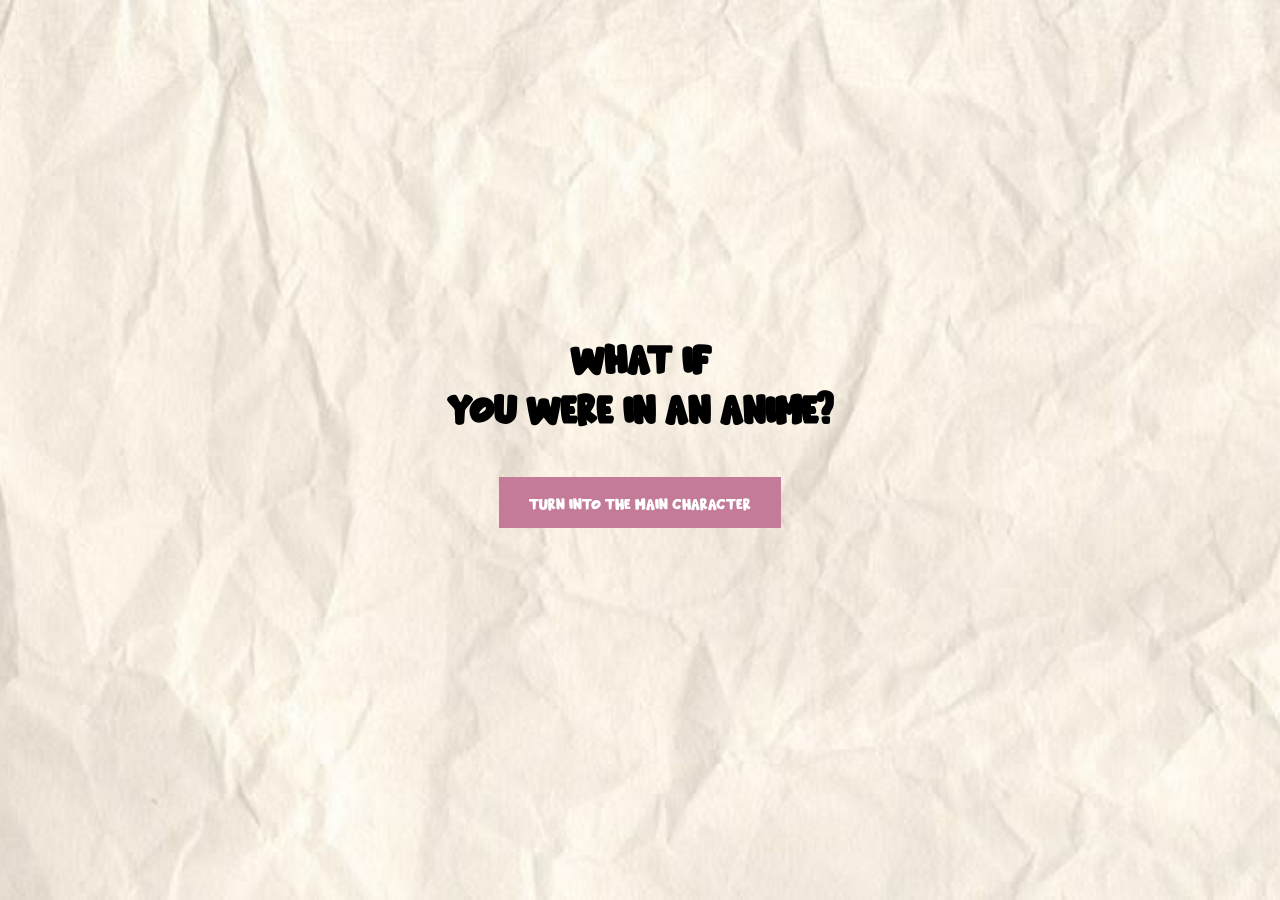
<file: index.html>
<!DOCTYPE html>
<html>
    <head>
        <title>ANIME ME!</title>
        <link rel="stylesheet" href="style.css">
    </head>
    <body>
        <div class="container">
            <h1>What if<br>you were in an anime?</h1>
            <p class="description">
            <a href="upload.html" class="start">
                TURN INTO THE MAIN CHARACTER
            </a>
        </div>
    </body>
</html>
</file>
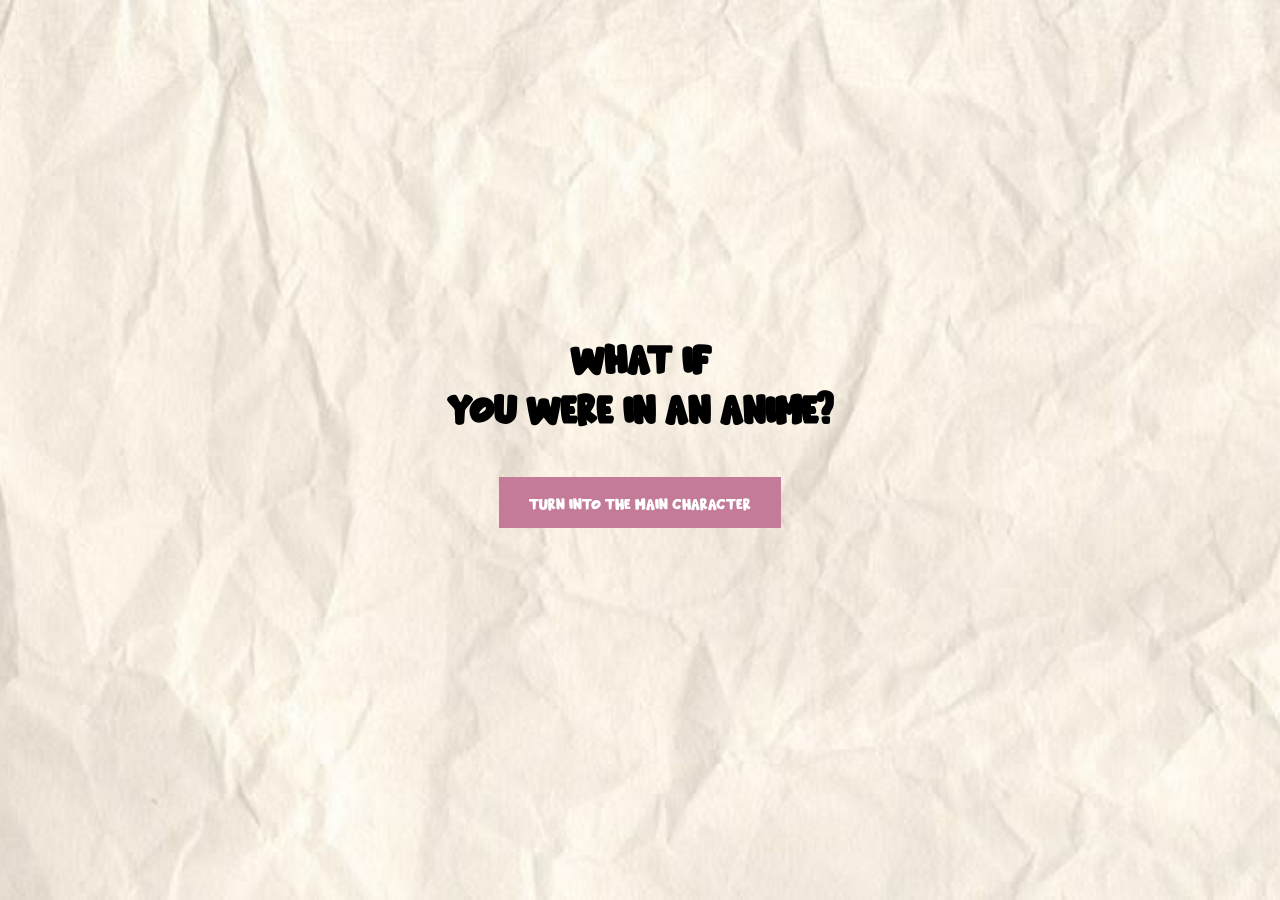
<file: html&css/index.html>
<!DOCTYPE html>
<html>
    <head>
        <title>ANIME ME!</title>
        <link rel="stylesheet" href="style.css">
    </head>
    <body>
        <div class="container">
            <h1>What if<br>you were in an anime?</h1>
            <p class="description">
            <a href="upload.html" class="start">
                TURN INTO THE MAIN CHARACTER
            </a>
            </p>
        </div>
    </body>
</html>
</file>
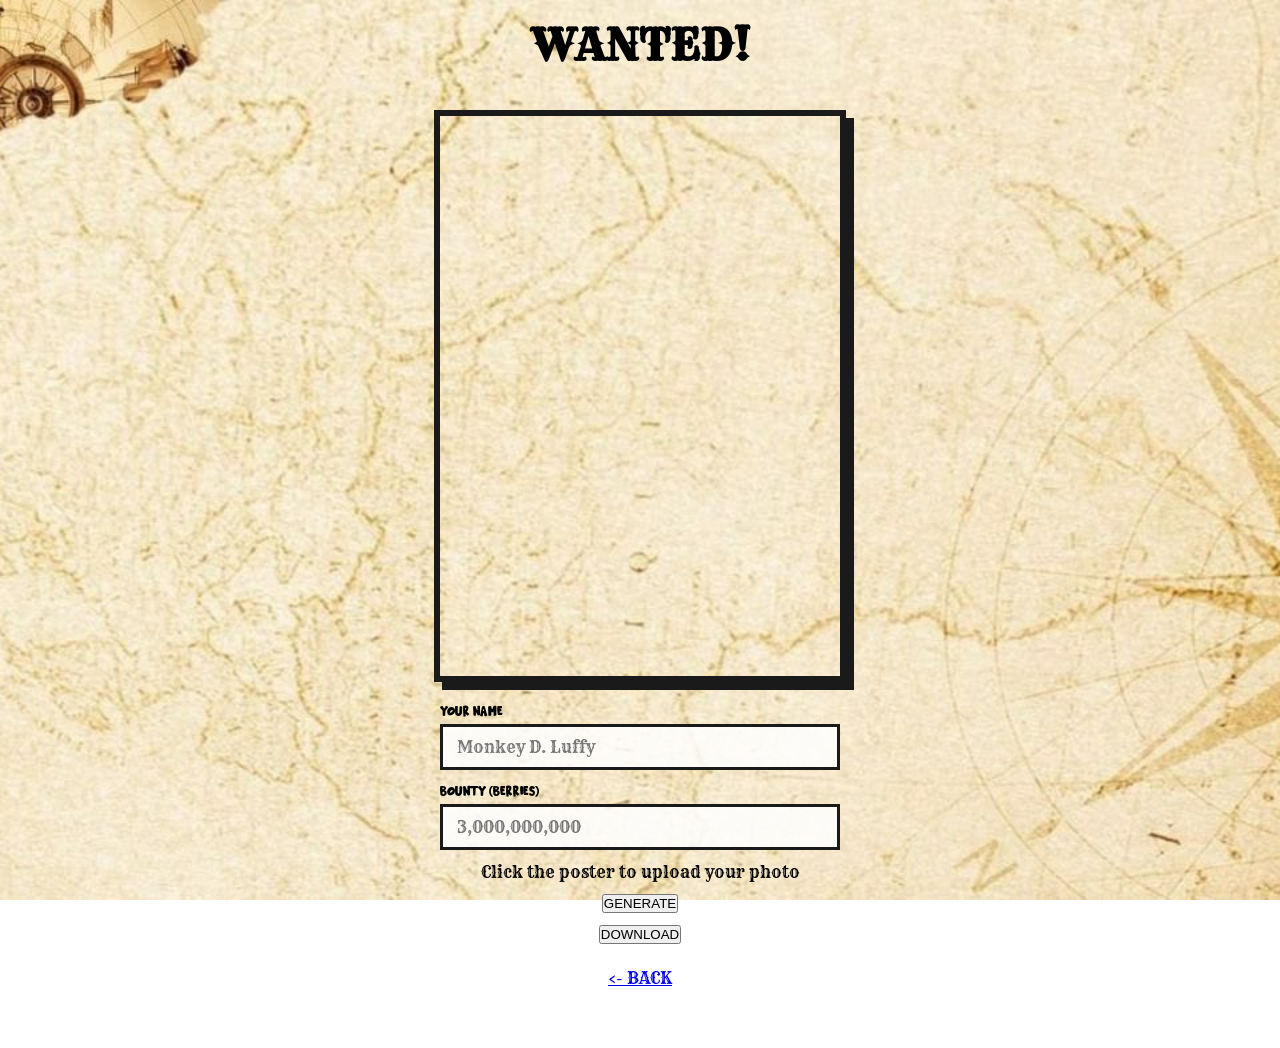
<file: html&css/onepiece.html>
<!DOCTYPE html>
<html>
    <head>
        <link href="https://fonts.googleapis.com/css2?family=Rye&display=swap" rel="stylesheet">
        <title>One Piece Poster</title>
        <link rel="stylesheet" href="style.css">
        <style>
            body {
                background-image: url(../images/onepieceid.jpg);
                background-size: cover;
                background-position: center;
                background-repeat: no-repeat;
                background-attachment: fixed;
            }
            .op-wrapper {
                display: flex;
                flex-direction: column;
                align-items: center;
                gap: 20px;
                font-family: 'Rye';
            }
            canvas {
                border: 6px solid #1a1a1a;
                box-shadow: 8px 8px 0px #1a1a1a;
                cursor: pointer;
            }
            .controls {
                display: flex;
                flex-direction: column;
                align-items: center;
                gap: 12px;
                width: 100%;
                max-width: 400px;
            }
            .controls input[type="text"] {
                width: 100%;
                padding: 10px 14px;
                font-family: 'Rye';
                font-size: 16px;
                border: 3px solid #1a1a1a;
                background: rgba(255,255,255,0.85);
                outline: none;
            }
            .controls label {
                font-size: 14px;
                font-family: font;
                align-self: flex-start;
                margin-bottom: -6px;
            }
        </style>
    </head>
    <body>
        <div class="op-wrapper">
            <h1>WANTED!</h1>
            <canvas id="poster" width="400" height="560"></canvas>
            <div class="controls">
                <label>YOUR NAME</label>
                <input type="text" id="nameInput" placeholder="Monkey D. Luffy" maxlength="24">

                <label>BOUNTY (BERRIES)</label>
                <input type="text" id="bountyInput" placeholder="3,000,000,000" maxlength="20">

                <p class="upload-hint">Click the poster to upload your photo</p>
                <input type="file" id="photInput" accept="image/*" style="display:none";

                <div class="btn-row">
                    <button class="op-btn primary" onclick="drawPoster()">GENERATE</button>
                    <button class="op-btn secondary" onclick="downloadPoster()">DOWNLOAD</button>
                </div>

                <a href="templates.html" class="op-btn primary" style="margin-top: 4px; text-align: center;"><- BACK</a>
            </div>
        </div>
    </body>
</html>
</file>
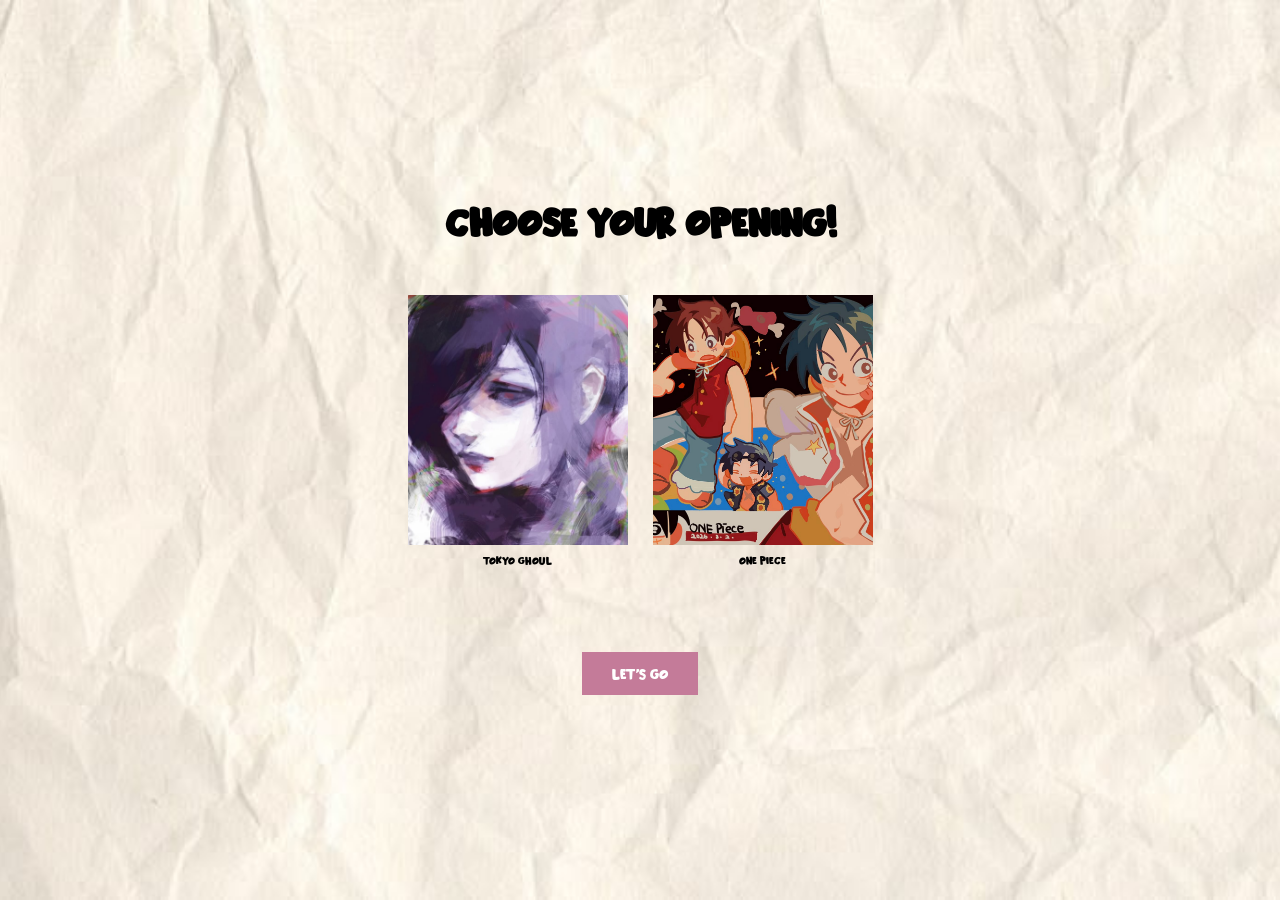
<file: html&css/templates.html>
<!DOCTYPE html>
<html>
    <head>
        <title>ANIME ME!</title>
        <link rel="stylesheet" href="style.css">
    </head>
    <body>
        <div class="container">
            <div class="main">
                <h1>Choose your opening!</h1>
                <div class="templates">
                    <div class="template" onclick="selectTemplate('tokyo ghoul')">
                        <img src="../images/tokyoghoul.jpg">
                        <p>TOKYO GHOUL</p>
                    </div>
                    <div class="template" onclick="selectTemplate('aot')">
                        <img src="../images/onepiece.jpg">
                        <p>One Piece</p>
                    </div>
                </div>
            </div>
            <a href="#" class="start" id="next">LET'S GO</a>
        </div>
        <script src="../js/template.js"></script>
    </body>
</html>
</file>
<file: style.css>
@font-face {
    font-family: "font";
    src: url("font.ttf");
}

* {
    margin: 0;
    padding: 0;
    box-sizing: border-box;
}

body {
    background-image: url("images/bg.jpg");
    background-size: cover;
    background-position: center;
    background-repeat: no-repeat;
    background-attachment: fixed;
    color: black;
    font-family: "font";
    min-height: 100vh;
    display: flex;
    justify-content: center;
    align-items: center;
    padding-bottom: 60px;
}

.container {
    width: 80%;
    max-width: 650px;
    margin: auto;
    text-align: center;
}

.top {
    display: flex;
    flex-direction: column;
    align-items: center;
    justify-content: center;
    text-align: center;
    gap: 8px;
}

.main {
    display: flex;
    flex-direction: column;
    align-items: center;
    justify-content: center;
    text-align: center;
    padding: 30px;
}

h1 {
    font-size: 42px;
    line-height: 1.2;
    margin: 20px 0;
    text-align: center;
}

.description {
    font-size: 17px;
    line-height: 1.6;
    text-align: center;
}

.start {
    display: inline-box;
    padding: 13px 30px;
    background: #4d3b42;
    color: white;
    text-decoration: none;
    text-align: center;
    margin-top: 20px;
}

.upload-area {
    width: 260px;
    height: 300px;
    border: 2px dashed black;
    background: rgba(255, 255, 255, 0.7);
    display: flex;
    justify-content: center;
    align-items: center;
    cursor: pointer;
    overflow: hidden;
}

.upload-area img {
    width: 100%;
    height: 100%;
    object-fit: cover;
    display: none;
}

#photo {
    display: none;
}

.start {
    display: inline-block;
    margin-top: 25px;
    padding: 12px 30px;
    background: #c47b99;
    color: white;
    text-decoration: none;
}

.templates {
    display: flex;
    justify-content: center;
    gap: 25px;
    margin: 30px 0;
    flex-wrap: wrap;
}

.template {
    width: 220px;
    cursor: pointer;
    transition: 0.2s;
}

.template img {
    width: 100%;
    height: 250px;
    object-fit: cover;
}

.template h2 {
    margin-top: 12px;
    font-size: 20px;
}
</file>
<file: html&css/style.css>
@font-face {
    font-family: "font";
    src: url("../fonts/font.ttf");
}

* {
    margin: 0;
    padding: 0;
    box-sizing: border-box;
}

body {
    background-image: url("../images/bg.jpg");
    background-size: cover;
    background-position: center;
    background-repeat: no-repeat;
    background-attachment: fixed;
    color: black;
    font-family: "font";
    min-height: 100vh;
    display: flex;
    justify-content: center;
    align-items: center;
    padding-bottom: 60px;
}

.container {
    width: 80%;
    max-width: 650px;
    margin: auto;
    text-align: center;
}

.top {
    display: flex;
    flex-direction: column;
    align-items: center;
    justify-content: center;
    text-align: center;
    gap: 8px;
}

.main {
    display: flex;
    flex-direction: column;
    align-items: center;
    justify-content: center;
    text-align: center;
    padding: 30px;
}

h1 {
    font-size: 42px;
    line-height: 1.2;
    margin: 20px 0;
    text-align: center;
}

.description {
    font-size: 17px;
    line-height: 1.6;
    text-align: center;
}

.start {
    display: inline-box;
    padding: 13px 30px;
    background: #4d3b42;
    color: white;
    text-decoration: none;
    text-align: center;
    margin-top: 20px;
}

.upload-area {
    width: 260px;
    height: 300px;
    border: 2px dashed black;
    background: rgba(255, 255, 255, 0.7);
    display: flex;
    justify-content: center;
    align-items: center;
    cursor: pointer;
    overflow: hidden;
}

.upload-area img {
    width: 100%;
    height: 100%;
    object-fit: cover;
    display: none;
}

#photo {
    display: none;
}

.start {
    display: inline-block;
    margin-top: 25px;
    padding: 12px 30px;
    background: #c47b99;
    color: white;
    text-decoration: none;
}

.templates {
    display: flex;
    justify-content: center;
    gap: 25px;
    margin: 30px 0;
    flex-wrap: wrap;
}

.template {
    width: 220px;
    cursor: pointer;
    transition: 0.2s;
}

.template img {
    width: 100%;
    height: 250px;
    object-fit: cover;
}

.template h2 {
    margin-top: 12px;
    font-size: 20px;
}

.template p {
    margin-top: 5px;
    font-size: 12px;
}

.template:hover {
    transform: translateY(-5px);
}

.template.selected {
    border: 2px solid #c47b99;
    transform: translateY(-5px);
}
</file>
